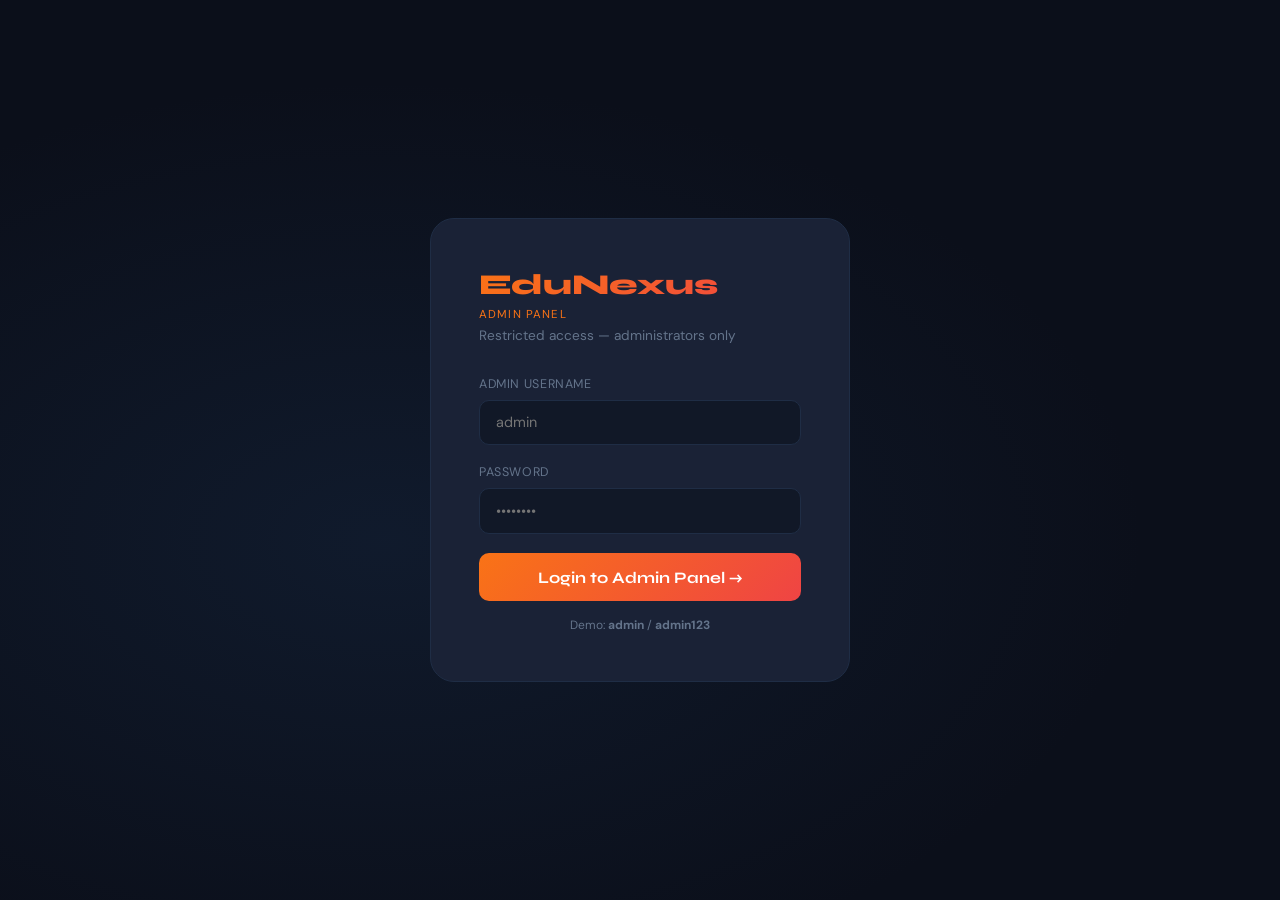
<file: frontend/templates/admin.html>
<!DOCTYPE html>
<html lang="en">
<head>
<meta charset="UTF-8"/>
<meta name="viewport" content="width=device-width, initial-scale=1.0"/>
<title>EduNexus — Admin Panel</title>
<link href="https://fonts.googleapis.com/css2?family=Syne:wght@400;600;700;800&family=DM+Sans:wght@300;400;500&display=swap" rel="stylesheet"/>
<style>
:root {
  --bg:#0b0f1a; --surface:#111827; --card:#1a2236; --border:#1f2d45;
  --accent:#3b82f6; --accent2:#06b6d4; --accent3:#8b5cf6;
  --green:#10b981; --yellow:#f59e0b; --red:#ef4444; --orange:#f97316;
  --text:#e2e8f0; --muted:#64748b;
  --font-head:'Syne',sans-serif; --font-body:'DM Sans',sans-serif;
}
*{margin:0;padding:0;box-sizing:border-box;}
body{background:var(--bg);color:var(--text);font-family:var(--font-body);min-height:100vh;}
@keyframes fadeUp{from{opacity:0;transform:translateY(16px)}to{opacity:1;transform:translateY(0)}}
@keyframes gradShift{0%{background-position:0% 50%}50%{background-position:100% 50%}100%{background-position:0% 50%}}

/* ── LOGIN ── */
#login-page{min-height:100vh;display:flex;align-items:center;justify-content:center;
  background:radial-gradient(ellipse at 30% 60%,#1e3a5f44,transparent 60%),var(--bg);}
.login-box{background:var(--card);border:1px solid var(--border);border-radius:24px;padding:3rem;width:100%;max-width:420px;animation:fadeUp .4s ease;}
.login-logo{font-family:var(--font-head);font-size:1.8rem;font-weight:800;margin-bottom:.3rem;
  background:linear-gradient(135deg,var(--orange),var(--red));-webkit-background-clip:text;-webkit-text-fill-color:transparent;}
.login-sub{color:var(--muted);font-size:.85rem;margin-bottom:2rem;}
.field{margin-bottom:1.2rem;}
.field label{display:block;font-size:.78rem;color:var(--muted);margin-bottom:.5rem;letter-spacing:.05em;text-transform:uppercase;}
.field input{width:100%;background:var(--surface);border:1px solid var(--border);color:var(--text);padding:.8rem 1rem;border-radius:10px;font-family:var(--font-body);font-size:.9rem;outline:none;transition:border-color .2s;}
.field input:focus{border-color:var(--orange);}
.login-btn{width:100%;padding:.9rem;border-radius:10px;border:none;background:linear-gradient(135deg,var(--orange),var(--red));color:#fff;font-family:var(--font-head);font-size:1rem;font-weight:700;cursor:pointer;transition:opacity .2s;}
.login-btn:hover{opacity:.9;}
.login-err{color:var(--red);font-size:.82rem;margin-bottom:.5rem;display:none;}
.login-hint{font-size:.75rem;color:var(--muted);text-align:center;margin-top:1rem;}

/* ── SHELL ── */
#app{display:none;min-height:100vh;}
.sidebar{position:fixed;left:0;top:0;bottom:0;width:240px;background:var(--surface);border-right:1px solid var(--border);padding:1.5rem 1rem;display:flex;flex-direction:column;z-index:50;overflow-y:auto;}
.sidebar-logo{font-family:var(--font-head);font-size:1.2rem;font-weight:800;padding:.5rem .8rem 1.5rem;
  background:linear-gradient(135deg,var(--orange),var(--red));-webkit-background-clip:text;-webkit-text-fill-color:transparent;}
.sidebar-badge{font-size:.65rem;background:#f9731620;color:var(--orange);border:1px solid #f9731640;padding:.15rem .5rem;border-radius:99px;margin-left:.5rem;vertical-align:middle;}
.sidebar-section{font-size:.65rem;letter-spacing:.1em;text-transform:uppercase;color:var(--muted);padding:.4rem .8rem;margin-top:1rem;}
.nav-item{display:flex;align-items:center;gap:.8rem;padding:.65rem .8rem;border-radius:10px;cursor:pointer;font-size:.88rem;color:var(--muted);transition:all .2s;margin-bottom:.15rem;}
.nav-item:hover{background:var(--card);color:var(--text);}
.nav-item.active{background:linear-gradient(135deg,#f9731620,#ef444415);color:var(--orange);border:1px solid #f9731630;}
.nav-item span.ic{font-size:1rem;}
.sidebar-footer{margin-top:auto;border-top:1px solid var(--border);padding-top:1rem;}
.user-chip{display:flex;align-items:center;gap:.8rem;padding:.6rem .8rem;}
.user-avatar{width:34px;height:34px;border-radius:10px;background:linear-gradient(135deg,var(--orange),var(--red));display:flex;align-items:center;justify-content:center;font-family:var(--font-head);font-weight:700;font-size:.9rem;color:#fff;flex-shrink:0;}
.user-info .uname{font-size:.85rem;font-weight:500;}
.user-info .urole{font-size:.72rem;color:var(--orange);}
.logout-btn{width:100%;margin-top:.5rem;background:none;border:1px solid var(--border);color:var(--muted);padding:.55rem;border-radius:8px;cursor:pointer;font-family:var(--font-body);font-size:.82rem;transition:all .2s;}
.logout-btn:hover{border-color:var(--red);color:var(--red);}

.main{margin-left:240px;padding:2rem;min-height:100vh;}
.topbar{display:flex;align-items:center;justify-content:space-between;margin-bottom:2rem;}
.topbar h2{font-family:var(--font-head);font-size:1.5rem;font-weight:700;}
.topbar .date{font-size:.83rem;color:var(--muted);}

/* ── CARDS ── */
.stats-row{display:grid;grid-template-columns:repeat(auto-fill,minmax(180px,1fr));gap:1rem;margin-bottom:1.5rem;}
.stat-card{background:var(--card);border:1px solid var(--border);border-radius:16px;padding:1.3rem 1.2rem;position:relative;overflow:hidden;}
.stat-card::after{content:'';position:absolute;top:-20px;right:-20px;width:80px;height:80px;border-radius:50%;opacity:.07;}
.stat-card.orange::after{background:var(--orange);}
.stat-card.blue::after{background:var(--accent);}
.stat-card.green::after{background:var(--green);}
.stat-card.purple::after{background:var(--accent3);}
.stat-card.red::after{background:var(--red);}
.stat-card.yellow::after{background:var(--yellow);}
.stat-label{font-size:.72rem;color:var(--muted);letter-spacing:.05em;margin-bottom:.4rem;text-transform:uppercase;}
.stat-value{font-family:var(--font-head);font-size:1.9rem;font-weight:800;}
.stat-card.orange .stat-value{color:var(--orange);}
.stat-card.blue .stat-value{color:var(--accent);}
.stat-card.green .stat-value{color:var(--green);}
.stat-card.purple .stat-value{color:var(--accent3);}
.stat-card.red .stat-value{color:var(--red);}
.stat-card.yellow .stat-value{color:var(--yellow);}
.stat-sub{font-size:.73rem;color:var(--muted);margin-top:.3rem;}

.section-card{background:var(--card);border:1px solid var(--border);border-radius:16px;overflow:hidden;margin-bottom:1.5rem;}
.section-head{padding:1.2rem 1.4rem;border-bottom:1px solid var(--border);display:flex;align-items:center;justify-content:space-between;flex-wrap:wrap;gap:.5rem;}
.section-head h3{font-family:var(--font-head);font-size:1rem;font-weight:700;}

/* ── TABLE ── */
.table-wrap{overflow-x:auto;}
table{width:100%;border-collapse:collapse;}
th{font-size:.7rem;color:var(--muted);text-align:left;padding:.8rem 1.2rem;border-bottom:1px solid var(--border);letter-spacing:.06em;text-transform:uppercase;white-space:nowrap;}
td{padding:.8rem 1.2rem;font-size:.85rem;border-bottom:1px solid #1f2d4530;vertical-align:middle;}
tr:last-child td{border-bottom:none;}
tr:hover td{background:#ffffff05;}

/* ── BADGE ── */
.badge{font-size:.68rem;padding:.2rem .65rem;border-radius:99px;font-weight:600;display:inline-block;white-space:nowrap;}
.badge.green{background:#10b98120;color:var(--green);}
.badge.yellow{background:#f59e0b20;color:var(--yellow);}
.badge.red{background:#ef444420;color:var(--red);}
.badge.blue{background:#3b82f620;color:var(--accent);}
.badge.purple{background:#8b5cf620;color:var(--accent3);}
.badge.orange{background:#f9731620;color:var(--orange);}

/* ── BUTTONS ── */
.btn{padding:.5rem 1.1rem;border-radius:8px;border:none;font-family:var(--font-body);font-size:.82rem;font-weight:500;cursor:pointer;transition:all .2s;display:inline-flex;align-items:center;gap:.4rem;}
.btn-primary{background:var(--orange);color:#fff;}
.btn-primary:hover{background:#ea6b0a;}
.btn-success{background:var(--green);color:#fff;}
.btn-success:hover{background:#059669;}
.btn-danger{background:#ef444420;color:var(--red);border:1px solid #ef444440;}
.btn-danger:hover{background:var(--red);color:#fff;}
.btn-edit{background:#3b82f620;color:var(--accent);border:1px solid #3b82f640;}
.btn-edit:hover{background:var(--accent);color:#fff;}
.btn-sm{padding:.35rem .8rem;font-size:.78rem;}

/* ── MODAL ── */
.modal-overlay{position:fixed;inset:0;background:#00000080;z-index:200;display:none;align-items:center;justify-content:center;padding:1rem;}
.modal-overlay.open{display:flex;}
.modal{background:var(--card);border:1px solid var(--border);border-radius:20px;width:100%;max-width:560px;max-height:90vh;overflow-y:auto;animation:fadeUp .3s ease;}
.modal-head{padding:1.4rem 1.6rem;border-bottom:1px solid var(--border);display:flex;align-items:center;justify-content:space-between;}
.modal-head h3{font-family:var(--font-head);font-size:1.1rem;font-weight:700;}
.modal-close{background:none;border:none;color:var(--muted);font-size:1.3rem;cursor:pointer;padding:.2rem .5rem;border-radius:6px;}
.modal-close:hover{color:var(--text);background:var(--surface);}
.modal-body{padding:1.4rem 1.6rem;}
.modal-foot{padding:1rem 1.6rem;border-top:1px solid var(--border);display:flex;justify-content:flex-end;gap:.8rem;}

/* ── FORM ── */
.form-grid{display:grid;grid-template-columns:1fr 1fr;gap:1rem;}
.form-field{display:flex;flex-direction:column;gap:.4rem;}
.form-field.full{grid-column:1/-1;}
.form-field label{font-size:.75rem;color:var(--muted);text-transform:uppercase;letter-spacing:.04em;}
.form-field input,.form-field select,.form-field textarea{
  background:var(--surface);border:1px solid var(--border);color:var(--text);
  padding:.7rem .9rem;border-radius:8px;font-family:var(--font-body);font-size:.87rem;outline:none;transition:border-color .2s;}
.form-field input:focus,.form-field select:focus,.form-field textarea:focus{border-color:var(--orange);}
.form-field select option{background:var(--surface);}

/* ── SEARCH ── */
.search-bar{background:var(--surface);border:1px solid var(--border);color:var(--text);padding:.6rem 1rem;border-radius:8px;font-family:var(--font-body);font-size:.85rem;outline:none;width:220px;transition:border-color .2s;}
.search-bar:focus{border-color:var(--orange);}

/* ── TABS ── */
.tabs{display:flex;gap:.5rem;margin-bottom:1.5rem;}
.tab{padding:.55rem 1.2rem;border-radius:8px;border:1px solid var(--border);background:transparent;color:var(--muted);font-family:var(--font-body);font-size:.85rem;cursor:pointer;transition:all .2s;}
.tab.active{background:linear-gradient(135deg,#f9731620,#ef444415);color:var(--orange);border-color:#f9731640;}

/* ── TOAST ── */
.toast{position:fixed;bottom:2rem;right:2rem;background:var(--card);border:1px solid var(--border);border-radius:12px;padding:1rem 1.4rem;font-size:.87rem;box-shadow:0 8px 32px #00000050;z-index:9999;display:none;animation:fadeUp .3s ease;}
.toast.show{display:block;}
.toast.err{border-color:var(--red);color:var(--red);}

/* ── PANEL ── */
.panel{display:none;animation:fadeUp .35s ease;}
.panel.active{display:block;}

/* ── NOTICE LIST ── */
.notice-item{background:var(--surface);border:1px solid var(--border);border-radius:10px;padding:1rem;margin-bottom:.7rem;}
.notice-item h4{font-size:.88rem;font-weight:600;margin-bottom:.25rem;}
.notice-item p{font-size:.8rem;color:var(--muted);line-height:1.5;}
.notice-meta{font-size:.72rem;color:var(--muted);margin-top:.4rem;display:flex;gap:1rem;}

@media(max-width:768px){
  .sidebar{transform:translateX(-100%);}
  .main{margin-left:0;padding:1rem;}
  .form-grid{grid-template-columns:1fr;}
  .stats-row{grid-template-columns:1fr 1fr;}
}
</style>
</head>
<body>

<!-- ══ LOGIN ══ -->
<div id="login-page">
  <div class="login-box">
    <div class="login-logo">EduNexus</div>
    <div style="font-size:.72rem;color:var(--orange);margin-bottom:.3rem;letter-spacing:.1em">ADMIN PANEL</div>
    <p class="login-sub">Restricted access — administrators only</p>
    <div id="login-err" class="login-err"></div>
    <div class="field"><label>Admin Username</label><input type="text" id="adm-user" placeholder="admin"/></div>
    <div class="field"><label>Password</label><input type="password" id="adm-pass" placeholder="••••••••" onkeydown="if(event.key==='Enter')adminLogin()"/></div>
    <button class="login-btn" onclick="adminLogin()">Login to Admin Panel →</button>
    <p class="login-hint">Demo: <strong>admin</strong> / <strong>admin123</strong></p>
  </div>
</div>

<!-- ══ APP ══ -->
<div id="app">
  <!-- SIDEBAR -->
  <div class="sidebar">
    <div class="sidebar-logo">EduNexus <span class="sidebar-badge">ADMIN</span></div>
    <div class="sidebar-section">Overview</div>
    <div class="nav-item active" onclick="showPanel('dashboard',this)"><span class="ic">📊</span> Dashboard</div>
    <div class="sidebar-section">People</div>
    <div class="nav-item" onclick="showPanel('students',this)"><span class="ic">🎒</span> Students</div>
    <div class="nav-item" onclick="showPanel('faculty',this)"><span class="ic">👩‍🏫</span> Faculty</div>
    <div class="sidebar-section">Academics</div>
    <div class="nav-item" onclick="showPanel('subjects',this)"><span class="ic">📚</span> Subjects</div>
    <div class="nav-item" onclick="showPanel('results',this)"><span class="ic">📊</span> Semester Results</div>
    <div class="sidebar-section">Finance & Admin</div>
    <div class="nav-item" onclick="showPanel('fees',this)"><span class="ic">💳</span> Fee Management</div>
    <div class="nav-item" onclick="showPanel('leaves',this)"><span class="ic">🏖️</span> Leave Requests</div>
    <div class="nav-item" onclick="showPanel('notices',this)"><span class="ic">📢</span> Notices</div>
    <div class="nav-item" onclick="showPanel('users',this)"><span class="ic">🔑</span> All Users</div>
    <div class="sidebar-footer">
      <div class="user-chip">
        <div class="user-avatar">A</div>
        <div class="user-info">
          <div class="uname" id="admin-name">Admin</div>
          <div class="urole">Administrator</div>
        </div>
      </div>
      <button class="logout-btn" onclick="adminLogout()">↩ Logout</button>
    </div>
  </div>

  <!-- MAIN -->
  <div class="main">
    <div class="topbar">
      <h2 id="panel-title">Dashboard</h2>
      <span class="date" id="curr-date"></span>
    </div>
    <div id="panel-content"></div>
  </div>
</div>

<div class="toast" id="toast"></div>

<!-- ══ MODALS ══ -->

<!-- Add Student -->
<div class="modal-overlay" id="modal-student">
  <div class="modal">
    <div class="modal-head"><h3 id="student-modal-title">Add New Student</h3><button class="modal-close" onclick="closeModal('modal-student')">✕</button></div>
    <div class="modal-body">
      <div class="form-grid">
        <div class="form-field full"><label>Full Name</label><input type="text" id="s-name" placeholder="Aarav Sharma"/></div>
        <div class="form-field"><label>Roll Number</label><input type="text" id="s-roll" placeholder="CS22001"/></div>
        <div class="form-field"><label>Enrollment No</label><input type="text" id="s-enroll" placeholder="2022CS001"/></div>
        <div class="form-field"><label>Username (Login ID)</label><input type="text" id="s-username" placeholder="2022CS001"/></div>
        <div class="form-field"><label>Password</label><input type="password" id="s-password" placeholder="Min 6 chars"/></div>
        <div class="form-field"><label>Email</label><input type="email" id="s-email" placeholder="student@college.edu"/></div>
        <div class="form-field"><label>Phone</label><input type="tel" id="s-phone" placeholder="+91 XXXXX XXXXX"/></div>
        <div class="form-field"><label>Course</label>
          <select id="s-course"><option value="">Select Course</option></select></div>
        <div class="form-field"><label>Current Semester</label>
          <select id="s-sem"><option value="1">1</option><option value="2">2</option><option value="3">3</option>
          <option value="4">4</option><option value="5">5</option><option value="6">6</option>
          <option value="7">7</option><option value="8">8</option></select></div>
        <div class="form-field"><label>Batch Year</label><input type="number" id="s-batch" placeholder="2022" min="2000" max="2030"/></div>
        <div class="form-field"><label>Date of Birth</label><input type="date" id="s-dob"/></div>
        <div class="form-field"><label>Guardian Name</label><input type="text" id="s-guardian" placeholder="Parent/Guardian"/></div>
        <div class="form-field"><label>Guardian Phone</label><input type="tel" id="s-gphone" placeholder="+91 XXXXX XXXXX"/></div>
        <div class="form-field full"><label>Address</label><input type="text" id="s-address" placeholder="Full address"/></div>
      </div>
    </div>
    <div class="modal-foot">
      <button class="btn" onclick="closeModal('modal-student')" style="background:var(--surface);border:1px solid var(--border);color:var(--muted)">Cancel</button>
      <button class="btn btn-primary" onclick="saveStudent()">Save Student</button>
    </div>
  </div>
</div>

<!-- Add Faculty -->
<div class="modal-overlay" id="modal-faculty">
  <div class="modal">
    <div class="modal-head"><h3 id="faculty-modal-title">Add New Faculty</h3><button class="modal-close" onclick="closeModal('modal-faculty')">✕</button></div>
    <div class="modal-body">
      <div class="form-grid">
        <div class="form-field full"><label>Full Name</label><input type="text" id="f-name" placeholder="Dr. Priya Sharma"/></div>
        <div class="form-field"><label>Employee ID</label><input type="text" id="f-empid" placeholder="FAC003"/></div>
        <div class="form-field"><label>Username (Login ID)</label><input type="text" id="f-username" placeholder="FAC003"/></div>
        <div class="form-field"><label>Password</label><input type="password" id="f-password" placeholder="Min 6 chars"/></div>
        <div class="form-field"><label>Email</label><input type="email" id="f-email" placeholder="faculty@college.edu"/></div>
        <div class="form-field"><label>Phone</label><input type="tel" id="f-phone" placeholder="+91 XXXXX XXXXX"/></div>
        <div class="form-field"><label>Department</label>
          <select id="f-dept"><option value="">Select Department</option></select></div>
        <div class="form-field"><label>Designation</label>
          <select id="f-desig">
            <option>Assistant Professor</option><option>Associate Professor</option>
            <option>Professor</option><option>HOD</option><option>Lab Instructor</option>
          </select></div>
        <div class="form-field"><label>Qualification</label><input type="text" id="f-qual" placeholder="Ph.D, M.Tech"/></div>
        <div class="form-field"><label>Specialization</label><input type="text" id="f-spec" placeholder="Machine Learning"/></div>
        <div class="form-field"><label>Joining Date</label><input type="date" id="f-join"/></div>
      </div>
    </div>
    <div class="modal-foot">
      <button class="btn" onclick="closeModal('modal-faculty')" style="background:var(--surface);border:1px solid var(--border);color:var(--muted)">Cancel</button>
      <button class="btn btn-primary" onclick="saveFaculty()">Save Faculty</button>
    </div>
  </div>
</div>

<!-- Add Subject -->
<div class="modal-overlay" id="modal-subject">
  <div class="modal">
    <div class="modal-head"><h3>Add New Subject</h3><button class="modal-close" onclick="closeModal('modal-subject')">✕</button></div>
    <div class="modal-body">
      <div class="form-grid">
        <div class="form-field"><label>Subject Code</label><input type="text" id="sub-code" placeholder="CS607"/></div>
        <div class="form-field"><label>Subject Name</label><input type="text" id="sub-name" placeholder="Artificial Intelligence"/></div>
        <div class="form-field"><label>Course</label><select id="sub-course"><option value="">Select Course</option></select></div>
        <div class="form-field"><label>Semester</label>
          <select id="sub-sem"><option value="1">1</option><option value="2">2</option><option value="3">3</option>
          <option value="4">4</option><option value="5">5</option><option value="6">6</option>
          <option value="7">7</option><option value="8">8</option></select></div>
        <div class="form-field"><label>Credits</label><input type="number" id="sub-credits" value="3" min="1" max="10"/></div>
        <div class="form-field"><label>Type</label>
          <select id="sub-type"><option value="theory">Theory</option><option value="lab">Lab</option>
          <option value="elective">Elective</option><option value="project">Project</option></select></div>
        <div class="form-field"><label>Max Internal Marks</label><input type="number" id="sub-int" value="30"/></div>
        <div class="form-field"><label>Max External Marks</label><input type="number" id="sub-ext" value="70"/></div>
      </div>
    </div>
    <div class="modal-foot">
      <button class="btn" onclick="closeModal('modal-subject')" style="background:var(--surface);border:1px solid var(--border);color:var(--muted)">Cancel</button>
      <button class="btn btn-primary" onclick="saveSubject()">Save Subject</button>
    </div>
  </div>
</div>

<!-- Add Result -->
<div class="modal-overlay" id="modal-result">
  <div class="modal">
    <div class="modal-head"><h3>Upload Semester Result</h3><button class="modal-close" onclick="closeModal('modal-result')">✕</button></div>
    <div class="modal-body">
      <div class="form-grid">
        <div class="form-field full"><label>Student</label><select id="r-student"><option value="">Select Student</option></select></div>
        <div class="form-field"><label>Semester</label>
          <select id="r-sem"><option value="1">1</option><option value="2">2</option><option value="3">3</option>
          <option value="4">4</option><option value="5">5</option><option value="6">6</option>
          <option value="7">7</option><option value="8">8</option></select></div>
        <div class="form-field"><label>SGPA (out of 10)</label><input type="number" id="r-sgpa" placeholder="8.5" step="0.01" min="0" max="10"/></div>
        <div class="form-field"><label>CGPA (out of 10)</label><input type="number" id="r-cgpa" placeholder="8.3" step="0.01" min="0" max="10"/></div>
        <div class="form-field"><label>Credits Earned</label><input type="number" id="r-credits" placeholder="22"/></div>
        <div class="form-field"><label>Status</label>
          <select id="r-status"><option value="passed">Passed</option><option value="failed">Failed</option>
          <option value="detained">Detained</option><option value="ongoing">Ongoing</option></select></div>
        <div class="form-field"><label>Declared On</label><input type="date" id="r-date"/></div>
      </div>
    </div>
    <div class="modal-foot">
      <button class="btn" onclick="closeModal('modal-result')" style="background:var(--surface);border:1px solid var(--border);color:var(--muted)">Cancel</button>
      <button class="btn btn-primary" onclick="saveResult()">Save Result</button>
    </div>
  </div>
</div>

<!-- Add Fee -->
<div class="modal-overlay" id="modal-fee">
  <div class="modal">
    <div class="modal-head"><h3>Add Fee Record</h3><button class="modal-close" onclick="closeModal('modal-fee')">✕</button></div>
    <div class="modal-body">
      <div class="form-grid">
        <div class="form-field full"><label>Student</label><select id="fee-student"><option value="">Select Student</option></select></div>
        <div class="form-field"><label>Fee Category</label>
          <select id="fee-cat">
            <option value="1">Tuition Fee</option><option value="2">Hostel Fee</option>
            <option value="3">Lab & Exam Fee</option><option value="4">Alumni Fee</option>
          </select></div>
        <div class="form-field"><label>Semester</label>
          <select id="fee-sem"><option value="1">1</option><option value="2">2</option><option value="3">3</option>
          <option value="4">4</option><option value="5">5</option><option value="6">6</option>
          <option value="7">7</option><option value="8">8</option></select></div>
        <div class="form-field"><label>Academic Year</label><input type="text" id="fee-year" placeholder="2024-25"/></div>
        <div class="form-field"><label>Amount Due (₹)</label><input type="number" id="fee-amount" placeholder="45000"/></div>
        <div class="form-field"><label>Due Date</label><input type="date" id="fee-due"/></div>
      </div>
    </div>
    <div class="modal-foot">
      <button class="btn" onclick="closeModal('modal-fee')" style="background:var(--surface);border:1px solid var(--border);color:var(--muted)">Cancel</button>
      <button class="btn btn-primary" onclick="saveFee()">Add Fee Record</button>
    </div>
  </div>
</div>

<script>
const API = '/api/admin';

// ── UTILS ─────────────────────────────────────────────────────
async function api(path, opts={}) {
  const res = await fetch(path, {
    credentials:'include', headers:{'Content-Type':'application/json',...(opts.headers||{})}, ...opts
  });
  const data = await res.json();
  if (!res.ok) throw new Error(data.error || 'Request failed');
  return data;
}

function toast(msg, err=false) {
  const t = document.getElementById('toast');
  t.textContent = (err?'✗ ':'✓ ') + msg;
  t.className = 'toast show' + (err?' err':'');
  setTimeout(()=>t.className='toast', 3000);
}

function fmtDate(s) { return s ? new Date(s).toLocaleDateString('en-IN',{day:'numeric',month:'short',year:'numeric'}) : '—'; }

function openModal(id) { document.getElementById(id).classList.add('open'); }
function closeModal(id) { document.getElementById(id).classList.remove('open'); }

// close modal on overlay click
document.querySelectorAll('.modal-overlay').forEach(o => {
  o.addEventListener('click', e => { if(e.target===o) o.classList.remove('open'); });
});

// ── AUTH ──────────────────────────────────────────────────────
async function adminLogin() {
  const username = document.getElementById('adm-user').value.trim();
  const password = document.getElementById('adm-pass').value.trim();
  const errEl    = document.getElementById('login-err');
  errEl.style.display = 'none';
  try {
    const data = await api('/api/admin/login', {method:'POST', body:JSON.stringify({username,password})});
    document.getElementById('login-page').style.display = 'none';
    document.getElementById('app').style.display = 'block';
    document.getElementById('admin-name').textContent = data.username || 'Admin';
    document.getElementById('curr-date').textContent = new Date().toLocaleDateString('en-IN',{weekday:'long',year:'numeric',month:'long',day:'numeric'});
    showPanel('dashboard', document.querySelector('.nav-item'));
    loadDropdowns();
  } catch(err) {
    errEl.textContent = err.message;
    errEl.style.display = 'block';
  }
}

async function adminLogout() {
  await api('/api/logout', {method:'POST'});
  document.getElementById('app').style.display = 'none';
  document.getElementById('login-page').style.display = 'flex';
  document.getElementById('adm-pass').value = '';
}

// ── PANEL SWITCHER ────────────────────────────────────────────
const panelTitles = {
  dashboard:'Dashboard', students:'Manage Students', faculty:'Manage Faculty',
  subjects:'Manage Subjects', results:'Semester Results', fees:'Fee Management',
  leaves:'Leave Requests', notices:'Notices', users:'All Users'
};

async function showPanel(name, el) {
  document.querySelectorAll('.nav-item').forEach(n=>n.classList.remove('active'));
  if(el) el.classList.add('active');
  document.getElementById('panel-title').textContent = panelTitles[name]||name;
  const content = document.getElementById('panel-content');
  content.innerHTML = '<div style="color:var(--muted);padding:2rem">Loading…</div>';
  try { content.innerHTML = await builders[name](); }
  catch(e) { content.innerHTML = `<div style="color:var(--red);padding:2rem">⚠ ${e.message}</div>`; }
}

// ── DROPDOWN LOADER ───────────────────────────────────────────
let _courses=[], _depts=[], _students=[];
async function loadDropdowns() {
  try {
    _courses  = await api('/api/admin/courses');
    _depts    = await api('/api/admin/departments');
    _students = await api('/api/admin/students');
    // Populate course selects
    const courseOpts = _courses.map(c=>`<option value="${c.id}">${c.name} (${c.code})</option>`).join('');
    ['s-course','sub-course'].forEach(id => {
      const el = document.getElementById(id);
      if(el) el.innerHTML = '<option value="">Select Course</option>' + courseOpts;
    });
    // Dept select
    const deptOpts = _depts.map(d=>`<option value="${d.id}">${d.name}</option>`).join('');
    const fd = document.getElementById('f-dept');
    if(fd) fd.innerHTML = '<option value="">Select Department</option>' + deptOpts;
    // Student select for results/fees
    const stuOpts = _students.map(s=>`<option value="${s.id}">${s.full_name} (${s.roll_number})</option>`).join('');
    ['r-student','fee-student'].forEach(id => {
      const el = document.getElementById(id);
      if(el) el.innerHTML = '<option value="">Select Student</option>' + stuOpts;
    });
  } catch(e) { console.error('Dropdown load failed', e); }
}

// ── PANEL BUILDERS ────────────────────────────────────────────
const builders = {

  // DASHBOARD
  async dashboard() {
    const d = await api('/api/admin/stats');
    const recentStudents = d.recent_students.map(s=>`
      <tr><td>${s.full_name}</td><td>${s.roll_number}</td><td>${s.course}</td><td>${s.batch_year}</td></tr>`).join('');
    const recentLeaves = d.recent_leaves.map(l=>`
      <tr><td>${l.full_name}</td><td>${l.leave_type}</td><td>${fmtDate(l.from_date)}</td>
      <td><span class="badge ${l.status==='approved'?'green':l.status==='rejected'?'red':'yellow'}">${l.status}</span></td></tr>`).join('');
    return `
      <div class="stats-row">
        <div class="stat-card blue"><div class="stat-label">Total Students</div><div class="stat-value">${d.total_students}</div></div>
        <div class="stat-card purple"><div class="stat-label">Total Faculty</div><div class="stat-value">${d.total_faculty}</div></div>
        <div class="stat-card green"><div class="stat-label">Subjects</div><div class="stat-value">${d.total_subjects}</div></div>
        <div class="stat-card yellow"><div class="stat-label">Pending Leaves</div><div class="stat-value">${d.pending_leaves}</div></div>
        <div class="stat-card red"><div class="stat-label">Total Fees Due</div><div class="stat-value">₹${d.total_fees_due.toLocaleString('en-IN')}</div></div>
        <div class="stat-card orange"><div class="stat-label">Notices</div><div class="stat-value">${d.total_notices}</div></div>
      </div>
      <div style="display:grid;grid-template-columns:1fr 1fr;gap:1rem">
        <div class="section-card"><div class="section-head"><h3>Recently Added Students</h3></div>
          <div class="table-wrap"><table><thead><tr><th>Name</th><th>Roll No</th><th>Course</th><th>Batch</th></tr></thead>
          <tbody>${recentStudents||'<tr><td colspan=4 style="text-align:center;color:var(--muted)">No data</td></tr>'}</tbody></table></div></div>
        <div class="section-card"><div class="section-head"><h3>Recent Leave Requests</h3></div>
          <div class="table-wrap"><table><thead><tr><th>Faculty</th><th>Type</th><th>From</th><th>Status</th></tr></thead>
          <tbody>${recentLeaves||'<tr><td colspan=4 style="text-align:center;color:var(--muted)">No data</td></tr>'}</tbody></table></div></div>
      </div>`;
  },

  // STUDENTS
  async students() {
    const students = await api('/api/admin/students');
    _students = students;
    // refresh student dropdowns
    const stuOpts = students.map(s=>`<option value="${s.id}">${s.full_name} (${s.roll_number})</option>`).join('');
    ['r-student','fee-student'].forEach(id=>{const el=document.getElementById(id);if(el)el.innerHTML='<option value="">Select Student</option>'+stuOpts;});

    const rows = students.map(s=>`
      <tr>
        <td>${s.roll_number}</td>
        <td><strong>${s.full_name}</strong><div style="font-size:.72rem;color:var(--muted)">${s.email||'—'}</div></td>
        <td>${s.course_code}</td>
        <td><span class="badge blue">Sem ${s.current_sem}</span></td>
        <td>${s.batch_year}</td>
        <td>${s.username}</td>
        <td style="display:flex;gap:.4rem;flex-wrap:wrap">
          <button class="btn btn-danger btn-sm" onclick="deleteStudent(${s.id},'${s.full_name}')">🗑 Delete</button>
        </td>
      </tr>`).join('') || '<tr><td colspan="7" style="text-align:center;color:var(--muted)">No students found</td></tr>';

    return `
      <div class="section-card">
        <div class="section-head">
          <h3>All Students <span style="font-size:.8rem;color:var(--muted);font-weight:400">(${students.length} total)</span></h3>
          <div style="display:flex;gap:.8rem;align-items:center;flex-wrap:wrap">
            <input class="search-bar" placeholder="🔍 Search students…" oninput="filterTable(this,'students-tbody')"/>
            <button class="btn btn-primary" onclick="openAddStudent()">+ Add Student</button>
          </div>
        </div>
        <div class="table-wrap">
          <table><thead><tr><th>Roll No</th><th>Name</th><th>Course</th><th>Semester</th><th>Batch</th><th>Login ID</th><th>Actions</th></tr></thead>
          <tbody id="students-tbody">${rows}</tbody></table>
        </div>
      </div>`;
  },

  // FACULTY
  async faculty() {
    const faculty = await api('/api/admin/faculty');
    const rows = faculty.map(f=>`
      <tr>
        <td>${f.employee_id}</td>
        <td><strong>${f.full_name}</strong><div style="font-size:.72rem;color:var(--muted)">${f.email||'—'}</div></td>
        <td>${f.dept_name}</td>
        <td>${f.designation}</td>
        <td>${f.qualification||'—'}</td>
        <td>${f.username}</td>
        <td>
          <button class="btn btn-danger btn-sm" onclick="deleteFaculty(${f.id},'${f.full_name}')">🗑 Delete</button>
        </td>
      </tr>`).join('') || '<tr><td colspan="7" style="text-align:center;color:var(--muted)">No faculty found</td></tr>';

    return `
      <div class="section-card">
        <div class="section-head">
          <h3>All Faculty <span style="font-size:.8rem;color:var(--muted);font-weight:400">(${faculty.length} total)</span></h3>
          <div style="display:flex;gap:.8rem;align-items:center;flex-wrap:wrap">
            <input class="search-bar" placeholder="🔍 Search faculty…" oninput="filterTable(this,'faculty-tbody')"/>
            <button class="btn btn-primary" onclick="openAddFaculty()">+ Add Faculty</button>
          </div>
        </div>
        <div class="table-wrap">
          <table><thead><tr><th>Emp ID</th><th>Name</th><th>Department</th><th>Designation</th><th>Qualification</th><th>Login ID</th><th>Actions</th></tr></thead>
          <tbody id="faculty-tbody">${rows}</tbody></table>
        </div>
      </div>`;
  },

  // SUBJECTS
  async subjects() {
    const subjects = await api('/api/admin/subjects');
    const rows = subjects.map(s=>`
      <tr>
        <td><code style="background:var(--surface);padding:.2rem .5rem;border-radius:4px;font-size:.8rem">${s.code}</code></td>
        <td>${s.name}</td>
        <td>${s.course_name}</td>
        <td>Sem ${s.semester}</td>
        <td>${s.credits}</td>
        <td><span class="badge ${s.type==='lab'?'yellow':s.type==='elective'?'purple':s.type==='project'?'green':'blue'}">${s.type}</span></td>
        <td>${s.max_internal} + ${s.max_external}</td>
        <td><button class="btn btn-danger btn-sm" onclick="deleteSubject(${s.id},'${s.name}')">🗑</button></td>
      </tr>`).join('') || '<tr><td colspan="8" style="text-align:center;color:var(--muted)">No subjects found</td></tr>';

    return `
      <div class="section-card">
        <div class="section-head">
          <h3>All Subjects</h3>
          <div style="display:flex;gap:.8rem;align-items:center">
            <input class="search-bar" placeholder="🔍 Search…" oninput="filterTable(this,'subjects-tbody')"/>
            <button class="btn btn-primary" onclick="openModal('modal-subject')">+ Add Subject</button>
          </div>
        </div>
        <div class="table-wrap">
          <table><thead><tr><th>Code</th><th>Name</th><th>Course</th><th>Semester</th><th>Credits</th><th>Type</th><th>Marks (Int+Ext)</th><th>Action</th></tr></thead>
          <tbody id="subjects-tbody">${rows}</tbody></table>
        </div>
      </div>`;
  },

  // RESULTS
  async results() {
    const results = await api('/api/admin/results');
    const rows = results.map(r=>`
      <tr>
        <td>${r.roll_number}</td><td>${r.full_name}</td>
        <td>Sem ${r.semester}</td>
        <td>${r.sgpa||'—'}</td><td>${r.cgpa||'—'}</td>
        <td>${r.credits_earned||0}</td>
        <td><span class="badge ${r.status==='passed'?'green':r.status==='ongoing'?'blue':r.status==='failed'?'red':'yellow'}">${r.status}</span></td>
        <td>${fmtDate(r.declared_on)}</td>
      </tr>`).join('') || '<tr><td colspan="8" style="text-align:center;color:var(--muted)">No results found</td></tr>';

    return `
      <div class="section-card">
        <div class="section-head">
          <h3>Semester Results</h3>
          <button class="btn btn-primary" onclick="openModal('modal-result')">+ Upload Result</button>
        </div>
        <div class="table-wrap">
          <table><thead><tr><th>Roll No</th><th>Name</th><th>Semester</th><th>SGPA</th><th>CGPA</th><th>Credits</th><th>Status</th><th>Declared</th></tr></thead>
          <tbody>${rows}</tbody></table>
        </div>
      </div>`;
  },

  // FEES
  async fees() {
    const fees = await api('/api/admin/fees');
    const due = fees.filter(f=>f.status==='due');
    const paid = fees.filter(f=>f.status==='paid');
    const total_due = due.reduce((a,f)=>a+(parseFloat(f.amount_due)-parseFloat(f.amount_paid)),0);
    const rows = fees.map(f=>`
      <tr>
        <td>${f.roll_number}</td><td>${f.full_name}</td>
        <td>${f.category_name}</td>
        <td>Sem ${f.semester} · ${f.academic_year}</td>
        <td>₹${parseFloat(f.amount_due).toLocaleString('en-IN')}</td>
        <td>₹${parseFloat(f.amount_paid||0).toLocaleString('en-IN')}</td>
        <td><span class="badge ${f.status==='paid'?'green':f.status==='due'?'red':'yellow'}">${f.status}</span></td>
        <td>${fmtDate(f.due_date)}</td>
        <td>${f.status!=='paid'?`<button class="btn btn-success btn-sm" onclick="markFeePaid(${f.id})">✓ Mark Paid</button>`:'—'}</td>
      </tr>`).join('') || '<tr><td colspan="9" style="text-align:center;color:var(--muted)">No records</td></tr>';

    return `
      <div class="stats-row">
        <div class="stat-card red"><div class="stat-label">Total Due</div><div class="stat-value">₹${total_due.toLocaleString('en-IN')}</div></div>
        <div class="stat-card green"><div class="stat-label">Paid Records</div><div class="stat-value">${paid.length}</div></div>
        <div class="stat-card yellow"><div class="stat-label">Pending Records</div><div class="stat-value">${due.length}</div></div>
      </div>
      <div class="section-card">
        <div class="section-head">
          <h3>Fee Records</h3>
          <button class="btn btn-primary" onclick="openModal('modal-fee')">+ Add Fee Record</button>
        </div>
        <div class="table-wrap">
          <table><thead><tr><th>Roll No</th><th>Student</th><th>Category</th><th>Period</th><th>Amount Due</th><th>Paid</th><th>Status</th><th>Due Date</th><th>Action</th></tr></thead>
          <tbody>${rows}</tbody></table>
        </div>
      </div>`;
  },

  // LEAVES
  async leaves() {
    const leaves = await api('/api/admin/leaves');
    const pending = leaves.filter(l=>l.status==='pending');
    const rows = leaves.map(l=>`
      <tr>
        <td>${l.full_name}<div style="font-size:.72rem;color:var(--muted)">${l.employee_id}</div></td>
        <td><span class="badge orange">${l.leave_type}</span></td>
        <td>${fmtDate(l.from_date)}</td><td>${fmtDate(l.to_date)}</td>
        <td>${l.days}</td>
        <td style="max-width:200px;white-space:normal">${l.reason||'—'}</td>
        <td><span class="badge ${l.status==='approved'?'green':l.status==='rejected'?'red':'yellow'}">${l.status}</span></td>
        <td>${l.status==='pending'?`
          <button class="btn btn-success btn-sm" onclick="reviewLeave(${l.id},'approved')">✓ Approve</button>
          <button class="btn btn-danger btn-sm" onclick="reviewLeave(${l.id},'rejected')" style="margin-top:.3rem">✗ Reject</button>`:'—'}
        </td>
      </tr>`).join('') || '<tr><td colspan="8" style="text-align:center;color:var(--muted)">No leave applications</td></tr>';

    return `
      <div class="stats-row">
        <div class="stat-card yellow"><div class="stat-label">Pending</div><div class="stat-value">${pending.length}</div></div>
        <div class="stat-card green"><div class="stat-label">Approved</div><div class="stat-value">${leaves.filter(l=>l.status==='approved').length}</div></div>
        <div class="stat-card red"><div class="stat-label">Rejected</div><div class="stat-value">${leaves.filter(l=>l.status==='rejected').length}</div></div>
      </div>
      <div class="section-card">
        <div class="section-head"><h3>All Leave Applications</h3></div>
        <div class="table-wrap">
          <table><thead><tr><th>Faculty</th><th>Type</th><th>From</th><th>To</th><th>Days</th><th>Reason</th><th>Status</th><th>Action</th></tr></thead>
          <tbody>${rows}</tbody></table>
        </div>
      </div>`;
  },

  // NOTICES
  async notices() {
    const notices = await api('/api/notices');
    const items = notices.map(n=>`
      <div class="notice-item">
        <div style="display:flex;align-items:center;gap:.6rem;margin-bottom:.4rem">
          <h4>${n.title}</h4>
          <span class="badge ${n.priority==='urgent'?'red':n.priority==='important'?'yellow':'blue'}">${n.priority}</span>
          <span class="badge purple">${n.audience}</span>
        </div>
        <p>${n.body}</p>
        <div class="notice-meta">
          <span>👤 ${n.posted_by_name}</span>
          <span>📅 ${fmtDate(n.posted_at)}</span>
        </div>
      </div>`).join('') || '<div style="text-align:center;color:var(--muted);padding:2rem">No notices</div>';
    return `<div class="section-card"><div class="section-head"><h3>All Notices</h3></div><div style="padding:1.2rem">${items}</div></div>`;
  },

  // USERS
  async users() {
    const users = await api('/api/admin/users');
    const rows = users.map(u=>`
      <tr>
        <td>${u.id}</td>
        <td><strong>${u.username}</strong></td>
        <td><span class="badge ${u.role==='admin'?'orange':u.role==='faculty'?'purple':'blue'}">${u.role}</span></td>
        <td>${u.email||'—'}</td>
        <td>${u.phone||'—'}</td>
        <td>${fmtDate(u.last_login)}</td>
        <td><button class="btn btn-edit btn-sm" onclick="resetPwd(${u.id},'${u.username}')">🔑 Reset PWD</button></td>
      </tr>`).join('');
    return `
      <div class="section-card">
        <div class="section-head">
          <h3>All Users <span style="font-size:.8rem;color:var(--muted);font-weight:400">(${users.length} total)</span></h3>
          <input class="search-bar" placeholder="🔍 Search users…" oninput="filterTable(this,'users-tbody')"/>
        </div>
        <div class="table-wrap">
          <table><thead><tr><th>ID</th><th>Username</th><th>Role</th><th>Email</th><th>Phone</th><th>Last Login</th><th>Action</th></tr></thead>
          <tbody id="users-tbody">${rows}</tbody></table>
        </div>
      </div>`;
  }
};

// ── ACTIONS ───────────────────────────────────────────────────

// Students
function openAddStudent() {
  document.getElementById('student-modal-title').textContent = 'Add New Student';
  // reload course dropdown
  const courseOpts = _courses.map(c=>`<option value="${c.id}">${c.name} (${c.code})</option>`).join('');
  document.getElementById('s-course').innerHTML = '<option value="">Select Course</option>' + courseOpts;
  openModal('modal-student');
}

async function saveStudent() {
  const d = {
    full_name: document.getElementById('s-name').value,
    roll_number: document.getElementById('s-roll').value,
    enrollment_no: document.getElementById('s-enroll').value,
    username: document.getElementById('s-username').value,
    password: document.getElementById('s-password').value,
    email: document.getElementById('s-email').value,
    phone: document.getElementById('s-phone').value,
    course_id: document.getElementById('s-course').value,
    current_sem: document.getElementById('s-sem').value,
    batch_year: document.getElementById('s-batch').value,
    dob: document.getElementById('s-dob').value,
    guardian_name: document.getElementById('s-guardian').value,
    guardian_phone: document.getElementById('s-gphone').value,
    address: document.getElementById('s-address').value,
  };
  try {
    const res = await api('/api/admin/students', {method:'POST', body:JSON.stringify(d)});
    toast(res.message);
    closeModal('modal-student');
    showPanel('students', document.querySelector('.nav-item[onclick*="students"]'));
  } catch(e) { toast(e.message, true); }
}

async function deleteStudent(id, name) {
  if (!confirm(`Delete student "${name}"? This cannot be undone.`)) return;
  try {
    const res = await api(`/api/admin/students/${id}`, {method:'DELETE'});
    toast(res.message);
    showPanel('students', null);
  } catch(e) { toast(e.message, true); }
}

// Faculty
function openAddFaculty() {
  const deptOpts = _depts.map(d=>`<option value="${d.id}">${d.name}</option>`).join('');
  document.getElementById('f-dept').innerHTML = '<option value="">Select Department</option>' + deptOpts;
  openModal('modal-faculty');
}

async function saveFaculty() {
  const d = {
    full_name: document.getElementById('f-name').value,
    employee_id: document.getElementById('f-empid').value,
    username: document.getElementById('f-username').value,
    password: document.getElementById('f-password').value,
    email: document.getElementById('f-email').value,
    phone: document.getElementById('f-phone').value,
    department_id: document.getElementById('f-dept').value,
    designation: document.getElementById('f-desig').value,
    qualification: document.getElementById('f-qual').value,
    specialization: document.getElementById('f-spec').value,
    joining_date: document.getElementById('f-join').value,
  };
  try {
    const res = await api('/api/admin/faculty', {method:'POST', body:JSON.stringify(d)});
    toast(res.message);
    closeModal('modal-faculty');
    showPanel('faculty', null);
  } catch(e) { toast(e.message, true); }
}

async function deleteFaculty(id, name) {
  if (!confirm(`Delete faculty "${name}"? This cannot be undone.`)) return;
  try {
    const res = await api(`/api/admin/faculty/${id}`, {method:'DELETE'});
    toast(res.message);
    showPanel('faculty', null);
  } catch(e) { toast(e.message, true); }
}

// Subjects
async function saveSubject() {
  const d = {
    code: document.getElementById('sub-code').value,
    name: document.getElementById('sub-name').value,
    course_id: document.getElementById('sub-course').value,
    semester: document.getElementById('sub-sem').value,
    credits: document.getElementById('sub-credits').value,
    type: document.getElementById('sub-type').value,
    max_internal: document.getElementById('sub-int').value,
    max_external: document.getElementById('sub-ext').value,
  };
  try {
    const res = await api('/api/admin/subjects', {method:'POST', body:JSON.stringify(d)});
    toast(res.message);
    closeModal('modal-subject');
    showPanel('subjects', null);
  } catch(e) { toast(e.message, true); }
}

async function deleteSubject(id, name) {
  if (!confirm(`Delete subject "${name}"?`)) return;
  try {
    const res = await api(`/api/admin/subjects/${id}`, {method:'DELETE'});
    toast(res.message);
    showPanel('subjects', null);
  } catch(e) { toast(e.message, true); }
}

// Results
async function saveResult() {
  const d = {
    student_id: document.getElementById('r-student').value,
    semester: document.getElementById('r-sem').value,
    sgpa: document.getElementById('r-sgpa').value,
    cgpa: document.getElementById('r-cgpa').value,
    credits_earned: document.getElementById('r-credits').value,
    status: document.getElementById('r-status').value,
    declared_on: document.getElementById('r-date').value,
  };
  try {
    const res = await api('/api/admin/results', {method:'POST', body:JSON.stringify(d)});
    toast(res.message);
    closeModal('modal-result');
    showPanel('results', null);
  } catch(e) { toast(e.message, true); }
}

// Fees
async function saveFee() {
  const d = {
    student_id: document.getElementById('fee-student').value,
    category_id: document.getElementById('fee-cat').value,
    semester: document.getElementById('fee-sem').value,
    academic_year: document.getElementById('fee-year').value,
    amount_due: document.getElementById('fee-amount').value,
    due_date: document.getElementById('fee-due').value,
  };
  try {
    const res = await api('/api/admin/fees', {method:'POST', body:JSON.stringify(d)});
    toast(res.message);
    closeModal('modal-fee');
    showPanel('fees', null);
  } catch(e) { toast(e.message, true); }
}

async function markFeePaid(id) {
  const txn = prompt('Enter transaction ID (optional):') || '';
  try {
    const res = await api(`/api/admin/fees/${id}/pay`, {
      method:'PUT',
      body: JSON.stringify({amount_paid: 99999, paid_date: new Date().toISOString().slice(0,10), transaction_id: txn})
    });
    toast(res.message);
    showPanel('fees', null);
  } catch(e) { toast(e.message, true); }
}

// Leaves
async function reviewLeave(id, status) {
  try {
    const res = await api(`/api/admin/leaves/${id}`, {method:'PUT', body:JSON.stringify({status})});
    toast(res.message);
    showPanel('leaves', null);
  } catch(e) { toast(e.message, true); }
}

// Reset Password
async function resetPwd(userId, username) {
  const newPwd = prompt(`Enter new password for "${username}" (min 6 chars):`);
  if (!newPwd || newPwd.length < 6) { toast('Password must be at least 6 characters', true); return; }
  try {
    const res = await api('/api/admin/reset-password', {method:'POST', body:JSON.stringify({user_id:userId, new_password:newPwd})});
    toast(res.message);
  } catch(e) { toast(e.message, true); }
}

// ── SEARCH FILTER ─────────────────────────────────────────────
function filterTable(input, tbodyId) {
  const val = input.value.toLowerCase();
  document.querySelectorAll(`#${tbodyId} tr`).forEach(row => {
    row.style.display = row.textContent.toLowerCase().includes(val) ? '' : 'none';
  });
}
</script>
</body>
</html>
</file>
